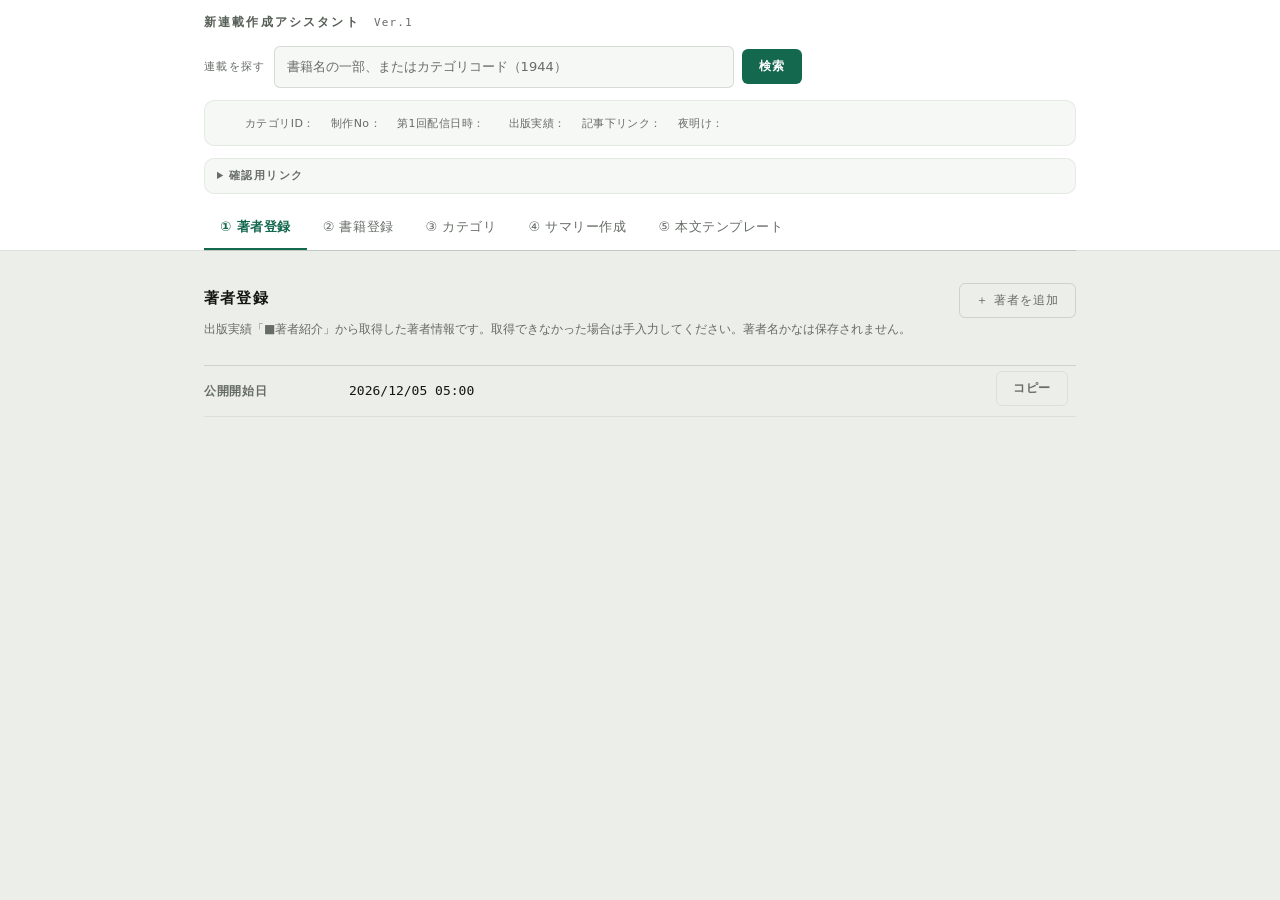
<file: index.html>
<!DOCTYPE html>
<html lang="ja">
<head>
<meta charset="UTF-8">
<meta name="viewport" content="width=device-width, initial-scale=1.0">
<title>新連載作成アシスタント</title>
<link rel="stylesheet" href="style.css">
</head>
<body>

<header class="topbar">
  <div class="topbar-inner">
    <h1>新連載作成アシスタント <span class="ver">Ver.1</span></h1>

    <!-- 数字だけならカテゴリコード、それ以外は書籍名の部分一致で候補を出す -->
    <div class="search-row">
      <label for="search-input">連載を探す</label>
      <input id="search-input" type="text" class="search-input"
             placeholder="書籍名の一部、またはカテゴリコード（1944）"
             autocomplete="off" spellcheck="false"
             aria-label="書籍名の一部、またはカテゴリコード">
      <button id="fetch-btn" class="primary">検索</button>
      <span id="fetch-status" class="fetch-status" role="status"></span>
    </div>

    <!-- 連載候補（書籍名で検索したとき） -->
    <div id="candidates" class="candidates" hidden>
      <p class="candidates-head">連載候補</p>
      <ul id="candidates-list" class="candidates-list"></ul>
    </div>

    <div id="basic-info" class="basic-info" hidden>
      <p class="book-title" id="info-title"></p>
      <p class="meta">
        <span>カテゴリID：<b id="info-category"></b></span>
        <span>制作No：<b id="info-prodno"></b></span>
        <span>第1回配信日時：<b id="info-delivery"></b></span>
      </p>
      <p class="meta">
        <span>出版実績：<b id="info-pub-status"></b></span>
        <span>記事下リンク：<b id="info-sheet-status"></b></span>
        <span>夜明け：<b id="info-yoake-status"></b></span>
      </p>
    </div>

<details class="quick-links">
  <summary>確認用リンク</summary>

  <div class="quick-links-content">

    <div class="quick-links-group">
      <div class="quick-links-label">対象ページ</div>

      <div class="quick-links-buttons">
        <a
          id="link-kintone"
          class="quick-link dynamic-link disabled"
          href="#"
          target="_blank"
          rel="noopener noreferrer"
          aria-disabled="true"
        >kintone</a>

        <a
          id="link-publication"
          class="quick-link dynamic-link disabled"
          href="#"
          target="_blank"
          rel="noopener noreferrer"
          aria-disabled="true"
        >出版実績</a>

        <a
          id="link-article-sheet"
          class="quick-link dynamic-link disabled"
          href="#"
          target="_blank"
          rel="noopener noreferrer"
          aria-disabled="true"
        >記事下リンク</a>

        <a
          id="link-mediaweaver"
          class="quick-link dynamic-link disabled"
          href="#"
          target="_blank"
          rel="noopener noreferrer"
          aria-disabled="true"
        >MediaWeaver</a>
      </div>
    </div>

    <div class="quick-links-group">
      <div class="quick-links-label">共通資料</div>

      <div class="quick-links-buttons">

        <a
          class="quick-link"
          href="https://drive.google.com/drive/folders/0AI7UV_1IxSNHUk9PVA"
          target="_blank"
          rel="noopener noreferrer"
        >書誌情報ドライブ</a>

        <a
          class="quick-link"
          href="https://drive.google.com/drive/folders/1vtRpw-LJFjtc8QrRMEbffKKP4_IUmnFX"
          target="_blank"
          rel="noopener noreferrer"
        >新規連載用書影＆カテゴリ看板ドライブ</a>

        <a
          class="quick-link"
          href="https://drive.google.com/drive/folders/1mrFSwQTTPHQcfWjCRe9zfzGcXl3qUpk2"
          target="_blank"
          rel="noopener noreferrer"
        >記事関連 共有ドライブ</a>

        <a
          class="quick-link"
          href="https://docs.google.com/spreadsheets/d/1iQHGA3fzvHNzF3ZulemF7MLwqkwglgZOl_GZxQ80LQo/edit"
          target="_blank"
          rel="noopener noreferrer"
        >新GLO進行管理表</a>

      </div>
    </div>

  </div>
</details>
    <nav class="tabs" id="tabs">
      <button data-tab="tab1" class="active">① 著者登録</button>
      <button data-tab="tab2">② 書籍登録</button>
      <button data-tab="tab3">③ カテゴリ</button>
      <button data-tab="tab4">④ サマリー作成</button>
      <button data-tab="tab5">⑤ 本文テンプレート</button>
    </nav>
  </div>
</header>

<main class="content">

  <!-- ① 著者登録 -->
  <section id="tab1" class="tab-panel active">
    <div class="panel-head">
      <h2>著者登録</h2>
      <button id="add-author" class="ghost">＋ 著者を追加</button>
    </div>
    <p class="hint">出版実績「■著者紹介」から取得した著者情報です。取得できなかった場合は手入力してください。著者名かなは保存されません。</p>

    <div class="field-list">
      <div class="field">
        <div class="fname">公開開始日</div>
        <div><input type="text" id="publish-start"></div>
        <div><button class="copy" data-copy-target="publish-start">コピー</button></div>
      </div>
    </div>

    <div id="author-cards"></div>
  </section>

  <!-- ② 書籍登録 -->
  <section id="tab2" class="tab-panel">
    <h2>書籍登録</h2>
    <p class="hint">MediaWeaverの書籍登録画面へ、上から順にコピーして貼り付けてください。</p>
    <div class="field-list" id="book-fields"></div>
  </section>

  <!-- ③ カテゴリ -->
  <section id="tab3" class="tab-panel">
    <h2>カテゴリ説明本文</h2>
    <p class="hint">出版実績ページのタイトル直下キャッチを取得しています。必要に応じて編集してください。</p>
    <textarea id="catch-copy" rows="5" placeholder="取得できませんでした。手入力してください。"></textarea>
    <div class="btn-row">
      <button class="copy" data-copy-target="catch-copy">カテゴリ説明をコピー</button>
    </div>

    <div id="debug-wrap" hidden>
      <label class="block-label" for="debug-text">解析デバッグ（出版実績ページから抽出したテキスト）</label>
      <p class="hint">解析ロジック調整用の表示です。取得内容がずれている場合、この内容を開発担当へ共有してください。</p>
      <textarea id="debug-text" rows="10" readonly></textarea>
      <div class="btn-row">
        <button class="copy" data-copy-target="debug-text">デバッグテキストをコピー</button>
      </div>
    </div>
  </section>

  <!-- 解析デバッグ（カテゴリタブ内に表示） -->
  <!-- ④ サマリー作成 -->
  <section id="tab4" class="tab-panel">
    <h2>サマリー作成</h2>
    <p class="hint">「内容紹介」全文をそのまま表示しています。不要部分を削除・修正してサマリーを作成してください（目安200字・改行なし）。</p>

    <label class="block-label" for="summary-body">本文（編集用）</label>
    <textarea id="summary-body" rows="8"></textarea>
    <p class="char-count">本文：<b id="count-body">0</b>文字</p>

    <fieldset class="source-type">
      <legend>出典タイプ</legend>
      <label><input type="radio" name="source-type" value="book" checked> 書籍</label>
      <label><input type="radio" name="source-type" value="novel"> 小説</label>
      <label><input type="radio" name="source-type" value="gr-contest"> 幻冬舎ルネッサンス主催コンテスト</label>
      <label><input type="radio" name="source-type" value="glo-contest"> GLO主催コンテスト</label>
      <label><input type="radio" name="source-type" value="original"> 書き下ろし小説</label>
    </fieldset>

    <div id="contest-fields" class="contest-fields" hidden>
      <label>コンテスト名<input type="text" id="contest-name" placeholder="例：第◯回◯◯コンテスト"></label>
      <label>賞<input type="text" id="contest-prize" placeholder="例：優秀"></label>
    </div>

    <label class="block-label">完成サマリー（本文＋出典表記）</label>
    <textarea id="summary-final" rows="6" readonly></textarea>
    <p class="char-count">完成サマリー：<b id="count-final">0</b>文字 <span class="note">（200字は目安です）</span></p>
    <div class="btn-row">
      <button class="copy" data-copy-target="summary-final">完成サマリーをコピー</button>
    </div>
  </section>

  <!-- ⑤ 本文テンプレート -->
  <section id="tab5" class="tab-panel">
    <h2>本文テンプレート</h2>
    <div class="template-status">
      <p>第1回配信日時：<b id="tpl-delivery">—</b></p>
      <p>記事下リンク対象：<b id="tpl-period">—</b></p>
      <p>C列取得：<b id="tpl-c-status">—</b></p>
    </div>

    <div id="tpl-manual-wrap" hidden>
      <label class="block-label" for="tpl-manual">記事下HTML（手動貼り付け）</label>
      <textarea id="tpl-manual" rows="6" placeholder="該当期間が見つからなかった場合は、記事下HTMLをここへ貼り付けてください。"></textarea>
    </div>

    <label class="block-label" for="tpl-output">完成HTML</label>
    <textarea id="tpl-output" rows="12" readonly></textarea>
    <div class="btn-row">
      <button class="copy" data-copy-target="tpl-output">完成HTMLをコピー</button>
    </div>
  </section>

</main>

<div id="toast" class="toast" role="status"></div>

<script src="app.js"></script>
</body>
</html>
</file>
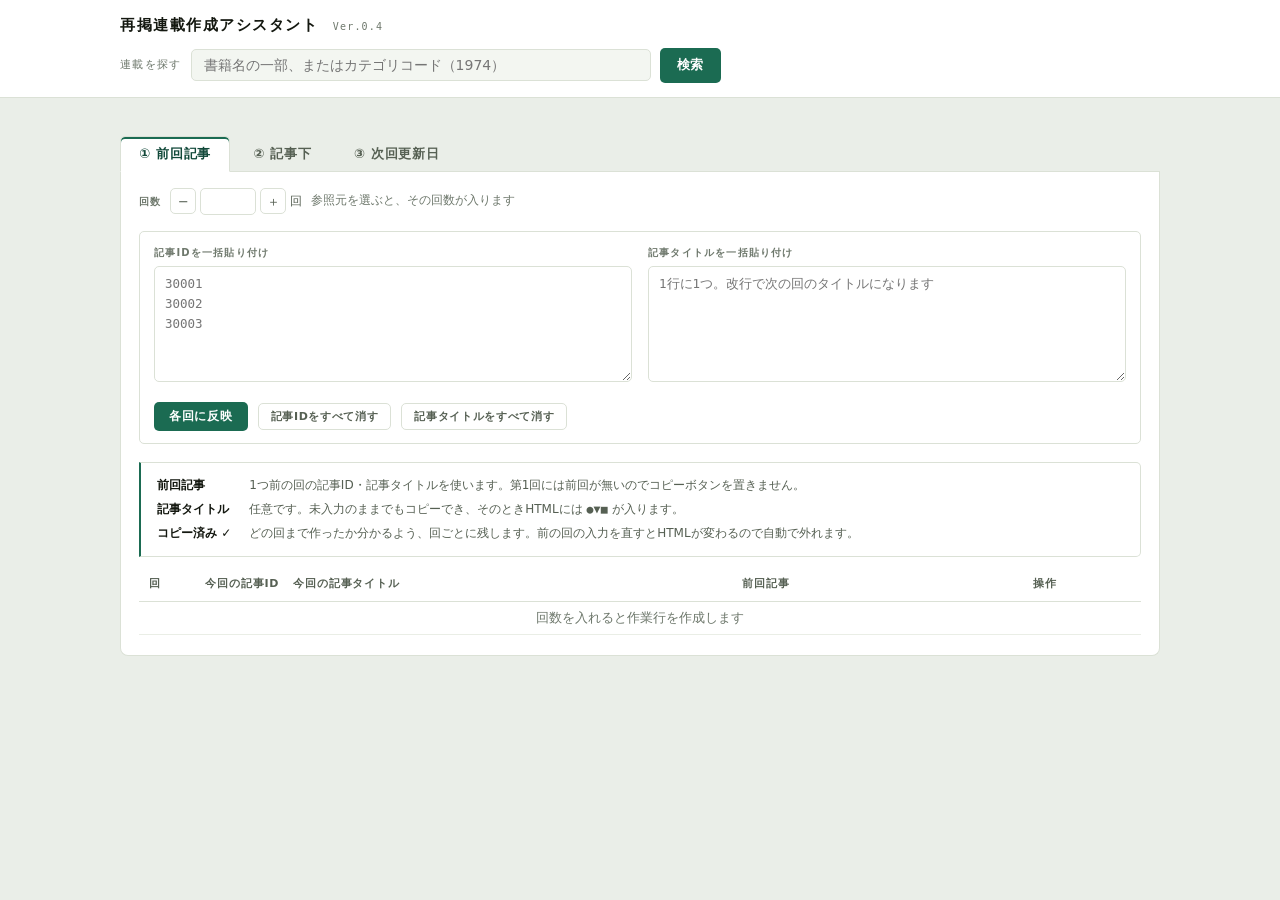
<file: apps/reprint-assistant/index.html>
<!DOCTYPE html>
<html lang="ja">
<head>
<meta charset="UTF-8">
<meta name="viewport" content="width=device-width, initial-scale=1.0">
<title>再掲連載作成アシスタント</title>
<link rel="stylesheet" href="style.css">
</head>
<body>

<header class="topbar">
  <div class="topbar-inner">
    <h1>再掲連載作成アシスタント <span class="ver">Ver.0.4</span></h1>

    <!-- 数字だけならカテゴリコード、それ以外は書籍名の部分一致で候補を出す -->
    <div class="search-row">
      <label for="search-input">連載を探す</label>

      <input id="search-input" type="text" class="search-input"
             placeholder="書籍名の一部、またはカテゴリコード（1974）"
             autocomplete="off" spellcheck="false"
             aria-label="書籍名の一部、またはカテゴリコード">

      <button id="fetch-btn" class="primary">検索</button>
      <span id="fetch-status" class="fetch-status" role="status"></span>
    </div>
  </div>
</header>

<main class="content">

  <!-- 連載候補（書籍名で検索したとき） -->
  <section id="candidates" class="block candidates" hidden>
    <p class="candidates-head">連載候補</p>
    <ul id="candidates-list" class="candidates-list"></ul>
  </section>

  <!-- 警告 -->
  <div id="warnings" class="warnings" hidden>
    <p class="warnings-head">確認が必要な項目があります</p>
    <ul id="warnings-list"></ul>
  </div>

  <!-- ============================================================
       共通エリア（タブの上）
       これから作る再掲連載の基本情報と、参照元にする過去連載
       ============================================================ -->
  <section id="section-common" class="block" hidden>
    <!-- 3つの帯に分ける。
         いま何を作っているか（基本情報）／ここで操作する（参照元・回数）／
         データは揃っているか（取得状況） -->
    <div class="common-card">

      <div class="common-zone">
        <h2 id="series-title" class="series-title ellip"></h2>

        <dl class="common-grid">
          <div class="common-item">
            <dt>カテゴリコード</dt>
            <dd id="series-code" class="mono"></dd>
          </div>
          <div class="common-item">
            <dt>第1回配信日時</dt>
            <dd id="series-first" class="mono"></dd>
          </div>
          <div class="common-item">
            <dt>制作No</dt>
            <dd id="series-prodno" class="mono"></dd>
          </div>
        </dl>
      </div>

      <div class="common-zone common-zone-work">
        <div class="source-row">
          <label for="source-select">参照元連載</label>
          <select id="source-select"></select>
          <span id="source-status" class="source-status"></span>
        </div>

        <!-- 書名が同じ過去連載しか自動では拾わない。総集編などはここで探して選ぶ -->
        <div class="source-search-row">
          <label for="source-search-input">参照元を探す</label>
          <input id="source-search-input" type="text" autocomplete="off" spellcheck="false"
                 placeholder="過去連載の書名の一部">
          <button type="button" id="source-search-btn" class="copy mini">探す</button>
          <span id="source-search-status" class="source-status"></span>
        </div>

        <!-- 再掲連載回数。参照元の記事数を初期値にするが、ここで自由に変えられる -->
        <div class="count-row">
          <span class="count-label" id="count-label">再掲連載回数</span>

          <div class="count-control" role="group" aria-labelledby="count-label">
            <button type="button" id="count-minus" class="step"
                    aria-label="再掲連載回数を1回減らす">−</button>
            <input id="count-input" class="count-input mono" type="text"
                   inputmode="numeric" autocomplete="off" spellcheck="false"
                   aria-label="再掲連載回数">
            <button type="button" id="count-plus" class="step"
                    aria-label="再掲連載回数を1回増やす">＋</button>
            <span class="count-unit">回</span>
          </div>

          <span id="count-source" class="note"></span>
          <button type="button" id="count-reset" class="copy mini">参照元の回数に戻す</button>
        </div>
      </div>

      <div class="common-zone common-zone-foot">
        <div class="status-row">
          <span id="sheet-status" class="note"></span>
          <a id="kintone-link" class="ext-link" href="#" target="_blank" rel="noopener" hidden>kintoneで開く</a>
        </div>
      </div>

    </div>
  </section>

  <!-- ============================================================
       タブ
       ============================================================ -->
  <!-- ③ 次回更新日は連載を取得していなくても使えるので、タブ自体は最初から出す -->
  <section id="section-tabs" class="block">

    <div class="tabs" role="tablist">
      <button type="button" class="tab is-active" id="tab-prev"
              role="tab" aria-selected="true" aria-controls="panel-prev"
              data-tab="prev">① 前回記事</button>
      <button type="button" class="tab" id="tab-bottom"
              role="tab" aria-selected="false" aria-controls="panel-bottom"
              data-tab="bottom">② 記事下</button>
      <button type="button" class="tab" id="tab-next"
              role="tab" aria-selected="false" aria-controls="panel-next"
              data-tab="next">③ 次回更新日</button>
    </div>

    <!-- ---- ① 前回記事 ---- -->
    <div class="tabpanel" id="panel-prev" role="tabpanel" aria-labelledby="tab-prev">

      <!-- カテゴリコードを取得しなくても使えるよう、ここでも回数を決められるようにする。
           共通エリアの「再掲連載回数」と同じ値を見ている -->
      <div class="next-settings">
        <div class="next-field">
          <label class="count-label" id="prev-count-label">回数</label>

          <div class="count-control" role="group" aria-labelledby="prev-count-label">
            <button type="button" id="prev-count-minus" class="step"
                    aria-label="回数を1回減らす">−</button>
            <input id="prev-count" class="count-input mono" type="text"
                   inputmode="numeric" autocomplete="off" spellcheck="false"
                   aria-label="回数">
            <button type="button" id="prev-count-plus" class="step"
                    aria-label="回数を1回増やす">＋</button>
            <span class="count-unit">回</span>
          </div>

          <span class="note">参照元を選ぶと、その回数が入ります</span>
        </div>
      </div>

      <div class="bulk bulk-split">
        <div class="bulk-col">
          <label for="bulk-input">記事IDを一括貼り付け</label>
          <textarea id="bulk-input" rows="5" spellcheck="false"
                    placeholder="30001&#10;30002&#10;30003"></textarea>
        </div>

        <div class="bulk-col">
          <label for="bulk-title-input">記事タイトルを一括貼り付け</label>
          <textarea id="bulk-title-input" rows="5" spellcheck="false"
                    placeholder="1行に1つ。改行で次の回のタイトルになります"></textarea>
        </div>

        <div class="bulk-actions">
          <button type="button" id="bulk-apply" class="primary small">各回に反映</button>
          <button type="button" id="bulk-clear" class="copy mini">記事IDをすべて消す</button>
          <button type="button" id="bulk-title-clear" class="copy mini">記事タイトルをすべて消す</button>
          <span id="bulk-status" class="note"></span>
        </div>
      </div>

      <dl class="hint hint-defs">
        <dt>前回記事</dt>
        <dd>1つ前の回の記事ID・記事タイトルを使います。第1回には前回が無いのでコピーボタンを置きません。</dd>

        <dt>記事タイトル</dt>
        <dd>任意です。未入力のままでもコピーでき、そのときHTMLには <code>●▼■</code> が入ります。</dd>

        <dt>コピー済み ✓</dt>
        <dd>どの回まで作ったか分かるよう、回ごとに残します。前の回の入力を直すとHTMLが変わるので自動で外れます。</dd>
      </dl>

      <table class="grid grid-prev">
        <thead>
          <tr>
            <th class="col-ep">回</th>
            <th class="col-id">今回の記事ID</th>
            <th class="col-title">今回の記事タイトル</th>
            <th class="col-prev">前回記事</th>
            <th class="col-act">操作</th>
          </tr>
        </thead>
        <tbody id="prev-body"></tbody>
      </table>

    </div>

    <!-- ---- ② 記事下 ---- -->
    <div class="tabpanel" id="panel-bottom" role="tabpanel" aria-labelledby="tab-bottom" hidden>

      <dl class="hint hint-defs">
        <dt>この話の続きを読む</dt>
        <dd>今回の第N回 → 参照元の第N+1回。最後の行は参照元に次の回が残っていても必ず最終回として扱います。</dd>

        <dt>連載記事一覧</dt>
        <dd>通常回は参照元連載へ、最終回は今回の再掲連載へ誘導します。</dd>

        <dt>注目・人気記事</dt>
        <dd>【注目記事】は通常回では落とし、最終回だけ残します。【人気記事】は全回落とします。</dd>

        <dt>記事下まとめてコピー</dt>
        <dd>続きを読む → 連載一覧 → イチオシ の順で1つにまとめます。「コピー済み ✓」は最後にコピーした1件だけに付きます。</dd>

        <dt>記事下テンプレをコピー</dt>
        <dd>参照元より長く再掲する回に出ます。続きを読むのリンク先が <code>●●●●●</code> のままなので、MWで差し替えてください。</dd>
      </dl>

      <table class="grid grid-bottom">
        <thead>
          <tr>
            <th class="col-ep">回</th>
            <th class="col-date">公開予定</th>
            <th class="col-next">この話の続きを読む</th>
            <th class="col-sheet">記事下（連載一覧＋イチオシ）</th>
            <th class="col-act"></th>
          </tr>
        </thead>
        <tbody id="bottom-body"></tbody>
      </table>

    </div>

    <!-- ---- ③ 次回更新日 ---- -->
    <div class="tabpanel" id="panel-next" role="tabpanel" aria-labelledby="tab-next" hidden>

      <!-- このタブだけは連載の情報を使わない。
           開始日・時刻・件数を入れれば、カテゴリコードを取得しなくても作れる -->
      <div class="next-settings">
        <div class="next-field">
          <label for="next-start">開始日</label>
          <input id="next-start" type="date">
        </div>

        <div class="next-field">
          <label for="next-time">更新時刻</label>
          <input id="next-time" type="time" step="60">
        </div>

        <div class="next-field">
          <label class="count-label" id="next-count-label">作る件数</label>

          <div class="count-control" role="group" aria-labelledby="next-count-label">
            <button type="button" id="next-count-minus" class="step"
                    aria-label="作る件数を1件減らす">−</button>
            <input id="next-count" class="count-input mono" type="text"
                   inputmode="numeric" autocomplete="off" spellcheck="false"
                   aria-label="作る件数">
            <button type="button" id="next-count-plus" class="step"
                    aria-label="作る件数を1件増やす">＋</button>
            <span class="count-unit">件</span>
          </div>
        </div>

        <div class="next-field">
          <label for="final-message">最終回の文言</label>
          <select id="final-message">
            <option value="trial">試し読み連載は今回で最終回です。ご愛読ありがとうございました。</option>
            <option value="series">本連載は今回で最終回です。ご愛読ありがとうございました。</option>
          </select>
        </div>

        <button type="button" id="next-copy-all" class="copy mini">全件まとめてコピー</button>
      </div>

      <dl class="hint hint-defs">
        <dt>作り方</dt>
        <dd>開始日から1日ずつ進めて、指定した件数ぶん作ります。次回更新日は配信日の翌日です。曜日は日付から自動で計算します。</dd>

        <dt>月・年またぎ</dt>
        <dd>7月31日の次は8月1日、12月31日の次は1月1日と自動で切り替わります。</dd>

        <dt>更新時刻</dt>
        <dd>全件に同じ時刻を使います。分が0のときは「21時」、それ以外は「21時30分」と出します。</dd>

        <dt>最終回</dt>
        <dd>指定した件数の最後の1件が「最終回」になります。文言は上の選択で切り替えます。</dd>

        <dt>連載との関係</dt>
        <dd>このタブは連載の情報を使いません。カテゴリコードを取得していなくても作れます。</dd>
      </dl>

      <table class="grid grid-next">
        <thead>
          <tr>
            <th class="col-ep">件</th>
            <th class="col-date">配信日</th>
            <th>次回更新日</th>
            <th class="col-act">操作</th>
          </tr>
        </thead>
        <tbody id="next-body"></tbody>
      </table>

    </div>

  </section>

</main>

<div id="toast" class="toast" role="status"></div>

<script src="app.js"></script>
</body>
</html>
</file>
<file: style.css>
/* ============================================================
   新連載作成アシスタント ── style.css（改訂）

   index.html / app.js は変更なし。このファイルの差し替えのみ。
   画面に文言・記号・状態表示を足さない（配色・余白・字組み・罫線のみ）。

   方針
   1. 字の大きさを5段、余白を4pxの倍数に統一する
      （改訂前は文字12種・余白19種が混在していた）
   2. 書籍登録の一覧を「入力欄の列」ではなく「表」として読ませる
   3. 地・紙・罫の3層をはっきり分け、影は1つだけにする
   ============================================================ */

:root {
  /* 字の大きさ ── この5段以外は使わない */
  --t-xs: 11px;    /* 補助ラベル */
  --t-s:  12px;    /* 説明・付随情報 */
  --t-m:  13px;    /* 標準の本文・入力値 */
  --t-l:  15px;    /* 見出し・書名 */
  --t-xl: 18px;    /* 取得した書名 */

  /* 余白 ── 4pxの倍数のみ */
  --s1: 4px;
  --s2: 8px;
  --s3: 12px;
  --s4: 16px;
  --s5: 24px;
  --s6: 32px;

  /* 色 ── 地・紙・罫の3層 */
  --bg: #EBEEE9;                      /* 机 */
  --panel: #FFFFFF;                   /* 紙 */
  --panel-2: #F5F8F4;                 /* 紙の凹み */
  --ink: #141712;
  --sub: #565E56;
  --faint: #666C66;                  /* 白・紙の凹み・机のいずれでも4.5以上 */
  --line: rgba(22, 42, 28, .14);
  --line-soft: rgba(22, 42, 28, .07);
  --accent: #14684E;                  /* GLOツールの基調色：深緑 */
  --accent-ink: #0E4E3A;
  --accent-soft: #E3EFE9;
  --warn: #A24418;
  --warn-soft: #FBEDE5;
  --code-bg: #F3F6F1;

  --radius: 10px;
  --radius-sm: 6px;
  --mono: ui-monospace, SFMono-Regular, "SF Mono", Menlo, Consolas, monospace;

  /* 影は1種類だけ。浮かせるのは著者カードのみ */
  --shadow: 0 1px 1px rgba(22, 42, 28, .04), 0 8px 20px -12px rgba(22, 42, 28, .28);
}

* { margin: 0; padding: 0; box-sizing: border-box; }

body {
  background: var(--bg);
  color: var(--ink);
  font-family: "Hiragino Kaku Gothic ProN", "Yu Gothic Medium", "Yu Gothic", Meiryo, system-ui, sans-serif;
  font-size: var(--t-m);
  line-height: 1.8;
  -webkit-font-smoothing: antialiased;
}

/* ============================================================
   上部
   ============================================================ */

.topbar {
  background: var(--panel);
  border-bottom: 1px solid var(--line);
}

.topbar-inner {
  max-width: 920px;
  margin: 0 auto;
  padding: var(--s3) var(--s5) 0;
}

h1 {
  font-size: var(--t-s);
  font-weight: 700;
  letter-spacing: .18em;
  color: var(--sub);
}

h1 .ver {
  font-family: var(--mono);
  font-size: var(--t-xs);
  font-weight: 400;
  letter-spacing: .1em;
  color: var(--faint);
  margin-left: var(--s2);
}

.search-row {
  display: flex;
  align-items: center;
  gap: var(--s2);
  margin-top: var(--s3);
  flex-wrap: wrap;
}

.search-row label {
  color: var(--faint);
  font-size: var(--t-xs);
  letter-spacing: .12em;
}

/* 書籍名でもカテゴリコードでも打てる1つの検索欄。
   書籍名が入るので等幅は当てない（--mono に日本語グリフが無い）。
   後ろの input[type="text"] より強くするため .search-row から指定する */
.search-row .search-input {
  flex: 1 1 340px;
  min-width: 0;
  max-width: 460px;
  padding: var(--s2) var(--s3);
  border: 1px solid var(--line);
  border-radius: var(--radius-sm);
  background: var(--panel-2);
  color: var(--ink);
  font-size: var(--t-m);
  font-family: inherit;
}

.search-row .search-input:focus {
  border-color: var(--accent);
  background: var(--panel);
  outline: 2px solid var(--accent);
  outline-offset: 2px;
}

/* ---- 連載候補（書籍名で検索したとき） ---- */
.candidates {
  margin-top: var(--s3);
  padding: var(--s3) var(--s4);
  background: var(--panel-2);
  border: 1px solid var(--line-soft);
  border-radius: var(--radius);
}

.candidates-head {
  font-size: var(--t-xs);
  font-weight: 700;
  letter-spacing: .12em;
  color: var(--faint);
  margin-bottom: var(--s1);
}

.candidates-list { list-style: none; }

.candidates-list li + li { margin-top: var(--s1); }

.candidate {
  display: flex;
  align-items: baseline;
  gap: var(--s3);
  width: 100%;
  padding: var(--s2) var(--s3);
  border: 1px solid transparent;
  border-radius: var(--radius-sm);
  background: transparent;
  color: var(--ink);
  font: inherit;
  text-align: left;
  cursor: pointer;
}

.candidate:hover:not(:disabled) {
  background: var(--accent-soft);
  border-color: var(--accent);
}

.candidate:disabled { color: var(--faint); cursor: default; }

.candidate-title {
  flex: 1 1 auto;
  min-width: 0;
  font-size: var(--t-m);
  font-weight: 600;
  overflow: hidden;
  text-overflow: ellipsis;
  white-space: nowrap;
}

/* 「制作No」と日本語が混じるので等幅にはせず、数字の幅だけ揃える */
.candidate-meta {
  flex: 0 0 auto;
  font-size: var(--t-s);
  font-variant-numeric: tabular-nums;
  color: var(--faint);
  white-space: nowrap;
}

.fetch-status { font-size: var(--t-s); color: var(--sub); }
.fetch-status.error { color: var(--warn); }

/* ---- 基本情報 ---- */
/* 取得後にいちばん見たいのは書名。書名を大きく、付随情報は右へ流す */
.basic-info {
  margin-top: var(--s3);
  padding: var(--s3) var(--s4);
  background: var(--panel-2);
  border: 1px solid var(--line-soft);
  border-radius: var(--radius);
  display: flex;
  flex-wrap: wrap;
  align-items: baseline;
  column-gap: var(--s5);
  row-gap: var(--s1);
}

.book-title {
  font-size: var(--t-xl);
  font-weight: 600;
  line-height: 1.45;
  letter-spacing: .02em;
}

.meta {
  display: flex;
  gap: 0 var(--s4);
  flex-wrap: wrap;
  font-size: var(--t-xs);
  line-height: 1.7;
  color: var(--faint);
  letter-spacing: .04em;
}

.meta b {
  color: var(--sub);
  font-weight: 600;
  font-size: var(--t-s);
}

/* 等幅は数字・IDだけ。取得状況は日本語が入るので当てない */
#info-category,
#info-prodno,
#info-delivery {
  font-family: var(--mono);
  font-size: var(--t-s);
  font-weight: 500;
  font-variant-numeric: tabular-nums;
  letter-spacing: 0;
}

.meta .ok { color: var(--accent); }
.meta .ng { color: var(--warn); }

/* ---- タブ ---- */
/* スクロールしても残すのはここだけ */
.tabs {
  position: sticky;
  top: 0;
  z-index: 10;
  display: flex;
  gap: 0;
  margin-top: var(--s3);
  overflow-x: auto;
  scrollbar-width: none;
  background: var(--panel);
  box-shadow: 0 1px 0 var(--line);
}

.tabs::-webkit-scrollbar { display: none; }

.tabs button {
  appearance: none;
  border: none;
  background: none;
  padding: var(--s3) var(--s4);
  font-size: var(--t-m);
  font-family: inherit;
  color: var(--faint);
  cursor: pointer;
  border-bottom: 2px solid transparent;
  white-space: nowrap;
  letter-spacing: .04em;
  transition: color .15s ease, border-color .15s ease;
}

.tabs button:hover { color: var(--ink); }

.tabs button.active {
  color: var(--accent);
  font-weight: 700;
  border-bottom-color: var(--accent);
}

.tabs button:focus-visible,
button:focus-visible,
input:focus-visible,
textarea:focus-visible,
summary:focus-visible,
a:focus-visible {
  outline: 2px solid var(--accent);
  outline-offset: 2px;
}

/* ============================================================
   本文
   ============================================================ */

.content {
  max-width: 920px;
  margin: 0 auto;
  padding: var(--s6) var(--s5) calc(var(--s6) * 3);
}

.tab-panel { display: none; }
.tab-panel.active { display: block; }

h2 {
  font-size: var(--t-l);
  font-weight: 700;
  letter-spacing: .08em;
  margin-bottom: var(--s1);
}

.panel-head {
  display: flex;
  justify-content: space-between;
  align-items: center;
}

/* 見出しと中身のあいだを空けて、塊として読ませる。
   幅を絞ると途中で折り返してしまうので、絞らずに1行で流す。
   実測でいちばん長い説明が705px、本文の幅が872pxなので、
   ウィンドウ幅753px以上なら4タブとも1行に収まる。 */
.hint {
  font-size: var(--t-s);
  color: var(--faint);
  margin-bottom: var(--s5);
  line-height: 1.9;
}

.note { font-size: var(--t-xs); color: var(--faint); }

/* 狭いウィンドウでやむを得ず折り返すときの位置。
   既定では「編集してくださ／い。」「手入力して／ください」のように
   語の途中で折れる。文節で折り、行頭に小書き仮名や句読点が来ないようにする。
   auto-phrase 未対応のブラウザでは、これまでどおりの折り返しになる。 */
.hint,
.note,
.book-title,
.template-status,
h2 {
  word-break: auto-phrase;
  line-break: strict;
}

/* ---- 入力欄 ---- */
textarea, input[type="text"] {
  width: 100%;
  padding: var(--s2) var(--s3);
  border: 1px solid var(--line);
  border-radius: var(--radius-sm);
  font-size: var(--t-m);
  font-family: inherit;
  background: var(--panel);
  color: var(--ink);
  line-height: 1.85;
  transition: border-color .15s ease, background .15s ease;
}

textarea { resize: vertical; padding: var(--s3); }

textarea:focus, input[type="text"]:focus { border-color: var(--accent); }

/* 生成された結果。囲まず、地を沈めて「読むもの」として見せる */
textarea[readonly] {
  background: var(--code-bg);
  border-color: transparent;
  font-family: var(--mono);
  font-size: var(--t-s);
  line-height: 1.8;
  color: var(--sub);
}

input[type="text"]::placeholder,
textarea::placeholder {
  color: var(--faint);
  opacity: 1;
}

/* 値が取れず手入力が要る欄だけ、空のあいだ橙で立たせる。
   SNSのURL・その他リンク・コンテスト名は空でも異常ではないので対象外。 */
#book-fields input[type="text"]:placeholder-shown,
#book-fields textarea:placeholder-shown,
.author-card .a-name:placeholder-shown,
.author-card .a-kana:placeholder-shown,
#catch-copy:placeholder-shown {
  background: var(--warn-soft);
  border-color: var(--warn);
}

#book-fields input[type="text"]::placeholder,
#book-fields textarea::placeholder,
.author-card .a-name::placeholder,
.author-card .a-kana::placeholder,
#catch-copy::placeholder {
  color: var(--warn);
  font-size: var(--t-s);
}

.block-label {
  display: block;
  font-size: var(--t-xs);
  font-weight: 700;
  letter-spacing: .12em;
  color: var(--faint);
  margin: var(--s5) 0 var(--s2);
}

.btn-row { margin-top: var(--s3); display: flex; gap: var(--s2); flex-wrap: wrap; }

/* ---- ボタン ---- */
button.primary, button.copy, button.ghost {
  appearance: none;
  cursor: pointer;
  border-radius: var(--radius-sm);
  font-size: var(--t-s);
  font-family: inherit;
  padding: var(--s2) var(--s4);
  border: 1px solid transparent;
  letter-spacing: .08em;
  transition: background .15s ease, border-color .15s ease, color .15s ease;
}

button.primary {
  background: var(--accent);
  color: #fff;
  font-weight: 600;
}

button.primary:hover { background: var(--accent-ink); }
button.primary:disabled { opacity: .4; cursor: default; }

button.copy {
  background: transparent;
  border-color: var(--line);
  color: var(--sub);
  font-weight: 600;
}

button.copy:hover {
  border-color: var(--accent);
  color: var(--accent);
  background: var(--accent-soft);
}

button.copy:active { background: var(--accent); color: #fff; border-color: var(--accent); }

/* 一度コピーした項目。MediaWeaverから戻ったとき進み具合が分かる */
button.copy.copied {
  background: var(--accent-soft);
  border-color: var(--accent);
  color: var(--accent);
}

button.copy.mini { padding: var(--s1) var(--s3); font-size: var(--t-xs); }

button.ghost {
  background: none;
  border-color: var(--line);
  color: var(--faint);
}

button.ghost:hover { border-color: var(--sub); color: var(--ink); }

/* ============================================================
   ② 書籍登録 ── 入力欄の列ではなく、表として読ませる
   ============================================================ */

.field-list {
  border-top: 1px solid var(--line);
  margin-top: var(--s2);
}

.field-list .field {
  display: grid;
  grid-template-columns: 116px 1fr 72px;
  gap: var(--s4);
  align-items: start;
  padding: var(--s1) var(--s2) var(--s1) 0;
  border-bottom: 1px solid var(--line-soft);
}

.field-list .field:hover { background: var(--panel-2); }

.field-list .field .fname {
  font-size: var(--t-s);
  font-weight: 600;
  color: var(--faint);
  padding-top: 11px;   /* 入力欄の文字と行を揃えるための微調整 */
  letter-spacing: .06em;
}

/* 値は既定で枠を出さない。8つの枠が並ぶと帳票ではなく入力画面に見える。
   触れたとき・書くときだけ枠が出る */
.field-list .field input[type="text"] {
  border-color: transparent;
  background: transparent;
  padding: var(--s2) var(--s3);
}

.field-list .field:hover input[type="text"] {
  border-color: var(--line-soft);
  background: var(--panel);
}

.field-list .field input[type="text"]:focus {
  border-color: var(--accent);
  background: var(--panel);
}

/* 空欄の警告は、触れていなくても出したままにする */
.field-list .field input[type="text"]:placeholder-shown,
.field-list .field:hover input[type="text"]:placeholder-shown {
  background: var(--warn-soft);
  border-color: var(--warn);
}

/* 等幅は数字の欄だけ。判型は「4-6」のことも「文庫」のこともある */
#bf-isbn,
#bf-pages,
#bf-release,
#bf-publish,
#publish-start {
  font-family: var(--mono);
  font-variant-numeric: tabular-nums;
}

/* コピーは8つ並ぶので、既定は静かに。行に触れると立ち上がる */
.field-list .field button.copy {
  width: 100%;
  padding: var(--s2) 0;
  border-color: var(--line-soft);
  color: var(--faint);
  margin-top: 1px;   /* 入力欄の枠線1px分を吸収する微調整 */
}

.field-list .field:hover button.copy { border-color: var(--line); color: var(--sub); }

/* Amazon・楽天の照合結果。空欄の警告と同じく、触れていなくても出したままにする */
.field-list .field .store-note {
  font-size: var(--t-xs);
  color: var(--warn);
  padding: var(--s1) var(--s3) 0;
  word-break: break-all;
}

.field-list .field .store-note a { color: inherit; }

/* リンク先の小窓。ページはPC幅（960×720）で読み込み、半分に縮めて見せる */
.link-preview {
  position: fixed;
  z-index: 40;
  width: 480px;
  max-width: calc(100vw - var(--s4));
  background: var(--panel);
  border: 1px solid var(--line);
  border-radius: var(--radius);
  box-shadow: var(--shadow);
  overflow: hidden;
}

.link-preview[hidden],
.link-preview [hidden] { display: none; }

.link-preview-head {
  padding: var(--s2) var(--s3);
  font-size: var(--t-xs);
  border-bottom: 1px solid var(--line);
  white-space: nowrap;
  overflow: hidden;
  text-overflow: ellipsis;
}

.link-preview-note {
  padding: var(--s3);
  font-size: var(--t-s);
  color: var(--sub);
}

.link-preview-frame {
  position: relative;
  width: 480px;
  height: 360px;
  overflow: hidden;
}

/* ページが描かれるまでは iframe が透明なので、この文が見える */
.link-preview-loading {
  padding: var(--s3);
  font-size: var(--t-s);
  color: var(--faint);
}

.link-preview-frame iframe {
  position: absolute;
  top: 0;
  left: 0;
  width: 960px;
  height: 720px;
  border: 0;
  transform: scale(.5);
  transform-origin: 0 0;
}

/* 背景が透明なページでも、読み込み後に下の文が透けないようにする */
.link-preview-frame iframe.loaded { background: var(--panel); }

/* ============================================================
   ① 著者カード
   ============================================================ */

.author-card {
  background: var(--panel);
  border: 1px solid var(--line-soft);
  border-radius: var(--radius);
  padding: var(--s5);
  margin-bottom: var(--s4);
  box-shadow: var(--shadow);
}

.author-card .card-head {
  display: flex;
  justify-content: space-between;
  align-items: center;
  padding-bottom: var(--s3);
  margin-bottom: var(--s4);
  border-bottom: 1px solid var(--line-soft);
}

.author-card .card-head h3 {
  font-size: var(--t-xs);
  font-weight: 700;
  letter-spacing: .18em;
  color: var(--accent);
}

.author-card .remove {
  background: none;
  border: none;
  color: var(--faint);
  font-size: var(--t-xs);
  cursor: pointer;
  text-decoration: underline;
  font-family: inherit;
}

.author-card .remove:hover { color: var(--warn); }

/* カード内の最初のラベルは上の余白を詰める */
.author-card .block-label:first-of-type { margin-top: var(--s5); }

.author-grid {
  display: grid;
  grid-template-columns: 1fr 1fr;
  gap: var(--s4);
}

.author-grid label, .link-row label, .contest-fields label {
  display: block;
  font-size: var(--t-xs);
  font-weight: 700;
  color: var(--faint);
  letter-spacing: .1em;
}

.author-grid input, .link-row input, .contest-fields input { margin-top: var(--s1); }

.sns-block { margin-top: var(--s5); }

.sns-rows { border-top: 1px solid var(--line-soft); }

.sns-row {
  display: flex;
  align-items: center;
  gap: var(--s3);
  padding: var(--s2) 0;
  border-bottom: 1px solid var(--line-soft);
  flex-wrap: wrap;
}

.sns-row .sns-name {
  width: 116px;
  font-size: var(--t-s);
  font-weight: 600;
  color: var(--sub);
  letter-spacing: .04em;
}

.sns-row input[type="text"] { flex: 1; min-width: 220px; }

/* ON/OFF は操作するものなので輪郭を持たせる */
.switch {
  display: inline-flex;
  align-items: center;
  gap: var(--s2);
  font-size: var(--t-xs);
  font-weight: 700;
  letter-spacing: .14em;
  color: var(--faint);
  cursor: pointer;
  user-select: none;
  padding: var(--s1) var(--s3);
  border: 1px solid var(--line);
  border-radius: 999px;
  transition: color .15s ease, border-color .15s ease, background .15s ease;
}

.switch:hover { border-color: var(--sub); color: var(--sub); }

.switch:has(input:checked) {
  color: var(--accent);
  border-color: var(--accent);
  background: var(--accent-soft);
}

.switch input[type="checkbox"] {
  width: 13px;
  height: 13px;
  margin: 0;
  cursor: pointer;
  accent-color: var(--accent);
}

.switch:focus-within { outline: 2px solid var(--accent); outline-offset: 2px; }

.link-row {
  display: grid;
  grid-template-columns: 1fr 2fr auto;
  gap: var(--s3);
  align-items: end;
  margin-top: var(--s3);
}

.link-row .remove-link {
  background: none;
  border: 1px solid var(--line);
  border-radius: var(--radius-sm);
  color: var(--faint);
  padding: var(--s2) var(--s3);
  cursor: pointer;
  font-size: var(--t-xs);
  font-family: inherit;
}

.link-row .remove-link:hover { border-color: var(--warn); color: var(--warn); }

.output-block { margin-top: var(--s5); }

/* ============================================================
   ④ サマリー
   ============================================================ */

.char-count {
  font-size: var(--t-xs);
  color: var(--faint);
  margin-top: var(--s2);
  font-variant-numeric: tabular-nums;
  letter-spacing: .04em;
}

.char-count b {
  color: var(--ink);
  font-family: var(--mono);
  font-size: var(--t-s);
  font-weight: 600;
}

.source-type {
  border: 1px solid var(--line-soft);
  border-radius: var(--radius);
  padding: var(--s4) var(--s4) var(--s3);
  margin-top: var(--s5);
  background: var(--panel);
}

.source-type legend {
  font-size: var(--t-xs);
  font-weight: 700;
  letter-spacing: .14em;
  color: var(--faint);
  padding: 0 var(--s2);
}

.source-type label {
  display: block;
  font-size: var(--t-m);
  padding: var(--s1) 0;
  cursor: pointer;
  color: var(--sub);
}

.contest-fields {
  display: grid;
  grid-template-columns: 2fr 1fr;
  gap: var(--s4);
  margin-top: var(--s4);
}

/* ============================================================
   ⑤ 本文テンプレート
   ============================================================ */

.template-status {
  background: var(--panel-2);
  border: 1px solid var(--line-soft);
  border-radius: var(--radius);
  padding: var(--s3) var(--s4);
  font-size: var(--t-s);
  margin-bottom: var(--s5);
  display: grid;
  gap: var(--s1);
  color: var(--faint);
}

.template-status b {
  color: var(--ink);
  font-size: var(--t-s);
  font-weight: 600;
}

#tpl-delivery {
  font-family: var(--mono);
  font-variant-numeric: tabular-nums;
}

/* ============================================================
   トースト
   ============================================================ */

.toast {
  position: fixed;
  bottom: var(--s5);
  left: 50%;
  transform: translate(-50%, var(--s3));
  background: var(--ink);
  color: var(--bg);
  padding: var(--s2) var(--s5);
  border-radius: var(--radius-sm);
  font-size: var(--t-s);
  letter-spacing: .08em;
  opacity: 0;
  pointer-events: none;
  transition: opacity .18s ease, transform .18s ease;
  z-index: 50;
}

.toast.show { opacity: 1; transform: translate(-50%, 0); }

@media (prefers-reduced-motion: reduce) {
  *, .toast { transition: none !important; }
}

@media (max-width: 660px) {
  .topbar-inner, .content { padding-left: var(--s4); padding-right: var(--s4); }
  .author-grid, .contest-fields { grid-template-columns: 1fr; }
  .field-list .field { grid-template-columns: 1fr; gap: var(--s1); padding: var(--s2) 0; }
  .field-list .field .fname { padding-top: 0; }
  .field-list .field input[type="text"] { border-color: var(--line-soft); background: var(--panel); }
  .field-list .field button.copy { width: auto; padding: var(--s2) var(--s4); }
  .link-row { grid-template-columns: 1fr; }
}

/* ============================================================
   確認用リンク
   ============================================================ */

.quick-links {
  margin-top: var(--s3);
  margin-bottom: 0;
  border: 1px solid var(--line-soft);
  border-radius: var(--radius);
  background: var(--panel-2);
}

.quick-links summary {
  padding: var(--s2) var(--s3);
  font-size: var(--t-xs);
  line-height: 1.6;
  font-weight: 700;
  letter-spacing: .14em;
  color: var(--faint);
  cursor: pointer;
  user-select: none;
}

.quick-links summary:hover { color: var(--ink); }

.quick-links-content {
  padding: var(--s1) var(--s3) var(--s3);
  border-top: 1px solid var(--line-soft);
}

.quick-links-group { padding-top: var(--s3); }

.quick-links-group + .quick-links-group {
  margin-top: var(--s3);
  border-top: 1px solid var(--line-soft);
}

.quick-links-label {
  margin-bottom: var(--s2);
  font-size: var(--t-xs);
  font-weight: 700;
  letter-spacing: .16em;
  color: var(--faint);
}

.quick-links-buttons {
  display: flex;
  flex-wrap: wrap;
  gap: var(--s2);
}

.quick-link {
  display: inline-flex;
  align-items: center;
  padding: var(--s1) var(--s3);
  border: 1px solid var(--line);
  border-radius: var(--radius-sm);
  background: var(--panel);
  color: var(--accent);
  font-size: var(--t-xs);
  font-weight: 600;
  text-decoration: none;
  letter-spacing: .06em;
  transition: background .15s ease, border-color .15s ease;
}

.quick-link:hover {
  background: var(--accent-soft);
  border-color: var(--accent);
}

.quick-link.disabled {
  color: var(--faint);
  background: transparent;
  border-color: var(--line-soft);
  cursor: not-allowed;
  opacity: .5;
}
</file>
<file: apps/reprint-assistant/style.css>
/* ============================================================
   再掲連載作成アシスタント Ver.0.4 ── style.css

   既存「新連載作成アシスタント」と同じ深緑系の業務ツールUI。

   共通情報（カテゴリコード / 書籍タイトル / 参照元連載）
     ↓
   ①前回記事 ／ ②記事下 のタブ
     ↓
   一覧（表）

   20件並んでも縦に伸びすぎないよう、1回＝表の1行にする。
   横スクロールを出さないため、表は table-layout: fixed で列幅を固定し、
   長い文字列は省略記号で丸める。
   ============================================================ */

:root {
  /* 地色は白いカードとの境目が影に頼らず立つよう、わずかに緑寄りにする */
  --bg: #EAEEE8;
  --panel: #FFFFFF;
  --panel-2: #F3F6F1;
  --ink: #141810;
  --sub: #566053;             /* 本文グレー。読めるコントラストを優先する */
  --faint: #6E786C;
  --line: #DBE1D6;
  --line-soft: #EAEEE6;
  --accent: #1B6B52;          /* GLOツールの基調色：深緑。変えない */
  --accent-ink: #12493A;
  --accent-soft: #E1EDE6;
  --warn: #9C4423;
  --warn-soft: #FBEDE6;
  --code-bg: #F4F6F3;
  --radius: 8px;
  --radius-sm: 5px;
  --mono: ui-monospace, SFMono-Regular, "SF Mono", Menlo, Consolas, monospace;

  /* 1pxの硬い影ではなく、広く薄い影。カードが板ではなく紙に見える */
  --shadow: 0 1px 1px rgba(20, 34, 27, .04), 0 6px 16px -10px rgba(20, 34, 27, .18);
}

* { margin: 0; padding: 0; box-sizing: border-box; }

body {
  background: var(--bg);
  color: var(--ink);
  font-family: "Hiragino Kaku Gothic ProN", "Yu Gothic Medium", "Yu Gothic", Meiryo, system-ui, sans-serif;
  font-size: 14px;
  line-height: 1.7;
  -webkit-font-smoothing: antialiased;
}

/* ============================================================
   上部：検索
   ============================================================ */

/* 行が20件並ぶので、検索行だけを固定して常に呼び出せるようにする */
.topbar {
  position: sticky;
  top: 0;
  z-index: 10;
  background: var(--panel);
  border-bottom: 1px solid var(--line);
}

.topbar-inner {
  max-width: 1080px;
  margin: 0 auto;
  padding: 13px 20px 14px;
}

h1 {
  font-size: 15px;
  font-weight: 700;
  letter-spacing: .1em;
}

h1 .ver {
  font-family: var(--mono);
  font-size: 10px;
  font-weight: 400;
  letter-spacing: .12em;
  color: var(--faint);
  margin-left: 8px;
}

.search-row {
  display: flex;
  align-items: center;
  gap: 9px;
  margin-top: 9px;
  flex-wrap: wrap;
}

.search-row label {
  color: var(--faint);
  font-size: 11px;
  letter-spacing: .12em;
}

/* 書籍名でもカテゴリコードでも打てる1つの検索欄 */
.search-input {
  flex: 1 1 340px;
  min-width: 0;
  max-width: 460px;
  padding: 7px 12px;
  border: 1px solid var(--line);
  border-radius: var(--radius-sm);
  background: var(--panel-2);
  color: var(--ink);
  font-size: 14px;
  font-family: inherit;
}

.search-input:focus {
  outline: none;
  border-color: var(--accent);
  background: var(--panel);
  box-shadow: 0 0 0 2px var(--accent-soft);
}

/* ---- 連載候補 ---- */

.candidates {
  background: var(--panel);
  border: 1px solid var(--line);
  border-radius: var(--radius);
  box-shadow: var(--shadow);
  padding: 12px 16px 14px;
  margin-bottom: 16px;
}

.candidates-head {
  font-size: 10px;
  font-weight: 700;
  letter-spacing: .12em;
  color: var(--faint);
  margin-bottom: 6px;
}

.candidates-list { list-style: none; }

.candidates-list li + li { margin-top: 4px; }

.candidate {
  display: flex;
  align-items: baseline;
  gap: 14px;
  width: 100%;
  padding: 7px 10px;
  border: 1px solid transparent;
  border-radius: var(--radius-sm);
  background: transparent;
  color: var(--ink);
  font: inherit;
  text-align: left;
  cursor: pointer;
}

.candidate:hover:not(:disabled) {
  background: var(--accent-soft);
  border-color: var(--accent);
}

.candidate:disabled { color: var(--faint); cursor: default; }

.candidate-title {
  flex: 1 1 auto;
  min-width: 0;
  font-size: 13.5px;
  font-weight: 600;
}

.candidate-meta {
  flex: 0 0 auto;
  font-size: 11.5px;
  color: var(--faint);
  white-space: nowrap;
}

.fetch-status { font-size: 12px; color: var(--sub); }
.fetch-status.error { color: var(--warn); }

button:focus-visible,
input:focus-visible,
select:focus-visible,
textarea:focus-visible,
a:focus-visible {
  outline: 2px solid var(--accent);
  outline-offset: 1px;
}

/* ============================================================
   本文
   ============================================================ */

.content {
  max-width: 1080px;
  margin: 0 auto;
  padding: 18px 20px 80px;
}

.block + .block { margin-top: 20px; }

.hint {
  font-size: 12px;
  color: var(--sub);
  line-height: 1.75;
  margin: 10px 0 4px;
  max-width: 76ch;
}

/* 長い説明を1段落に詰めると読みにくいので、
   「何の話か」と「その内容」を左右に分けて並べる。
   下の表と同じ幅まで使って、1項目が折り返さずに収まるようにする */
.hint-defs {
  display: grid;
  grid-template-columns: max-content 1fr;
  gap: 3px 18px;
  max-width: none;
  margin: 0 0 18px;
  padding: 12px 16px;
  border: 1px solid var(--line);
  border-left: 2px solid var(--accent);
  border-radius: 0 var(--radius-sm) var(--radius-sm) 0;
  background: transparent;
}

.hint-defs dt {
  font-weight: 700;
  color: var(--ink);
  white-space: nowrap;
}

.hint-defs dd {
  margin: 0;
  min-width: 0;
}

.hint-defs code {
  font-family: var(--mono);
  font-size: 11.5px;
  letter-spacing: .02em;
}

/* 幅が足りないときは見出しと内容を縦に積む */
@media (max-width: 640px) {
  .hint-defs {
    grid-template-columns: 1fr;
    gap: 0;
  }

  .hint-defs dt { margin-top: 8px; }
  .hint-defs dt:first-child { margin-top: 0; }
}

/* ---- 次回更新日タブの設定行 ---- */

.next-settings {
  display: flex;
  flex-wrap: wrap;
  gap: 10px 28px;
  margin-bottom: 16px;
}

.next-field {
  display: flex;
  align-items: center;
  gap: 9px;
  flex-wrap: wrap;
}

.next-field label {
  font-size: 10px;
  font-weight: 700;
  letter-spacing: .12em;
  color: var(--faint);
  white-space: nowrap;
}

#next-time {
  padding: 6px 10px;
  border: 1px solid var(--line);
  border-radius: var(--radius-sm);
  background: var(--panel);
  color: var(--ink);
  font-family: var(--mono);
  font-variant-numeric: tabular-nums;
  font-size: 13px;
}

#next-time:focus { border-color: var(--accent); }

#final-message {
  min-width: 380px;
  max-width: 100%;
  padding: 6px 10px;
  border: 1px solid var(--line);
  border-radius: var(--radius-sm);
  background: var(--panel);
  color: var(--ink);
  font-size: 13px;
  font-family: inherit;
}

#final-message:focus { border-color: var(--accent); }

.note { font-size: 11.5px; color: var(--faint); }
.note.warn { color: var(--warn); font-weight: 600; }

/* ---- 警告 ---- */

.warnings {
  background: var(--warn-soft);
  border: 1px solid var(--warn);
  border-radius: var(--radius);
  padding: 9px 15px 10px;
  margin-bottom: 16px;
  color: var(--warn);
}

.warnings-head {
  font-size: 12px;
  font-weight: 700;
  letter-spacing: .1em;
}

.warnings ul { margin: 3px 0 0; padding-left: 1.2em; }

.warnings li { font-size: 12.5px; line-height: 1.7; }

/* ============================================================
   共通エリア
   ============================================================ */

.common-card {
  background: var(--panel);
  border: 1px solid var(--line);
  border-radius: var(--radius);
  box-shadow: var(--shadow);
  overflow: hidden;
}

/* 帯ごとに役割を分ける。操作する帯だけ地色を変えて、触る場所を分かるようにする */
.common-zone { padding: 16px 20px; }
.common-zone + .common-zone { border-top: 1px solid var(--line-soft); }
.common-zone-work { background: var(--panel-2); }
.common-zone-foot { padding: 10px 20px 11px; }

/* いま何の連載を作っているのかを最初に目に入れる */
.series-title {
  font-size: 17px;
  font-weight: 700;
  line-height: 1.45;
  letter-spacing: .02em;
  margin-bottom: 7px;
}

/* 書籍タイトル以外は従属情報。1行にまとめて主役を邪魔しない */
.common-grid {
  display: flex;
  flex-wrap: wrap;
  align-items: baseline;
  gap: 4px 20px;
}

.common-item {
  min-width: 0;
  display: flex;
  align-items: baseline;
  gap: 7px;
}

.common-item dt {
  font-size: 10.5px;
  font-weight: 700;
  letter-spacing: .1em;
  color: var(--faint);
  white-space: nowrap;
}

.common-item dd {
  font-size: 12.5px;
  font-weight: 600;
  line-height: 1.5;
  letter-spacing: .02em;
  color: var(--sub);
  min-width: 0;
}

.common-item dd.warn { color: var(--warn); }

.mono {
  font-family: var(--mono);
  font-variant-numeric: tabular-nums;
  letter-spacing: .02em;
}

/* 長い書籍タイトルで横に広がらないようにする */
.ellip {
  overflow: hidden;
  text-overflow: ellipsis;
  white-space: nowrap;
}

/* ---- 参照元選択 ---- */

.source-row {
  display: flex;
  align-items: center;
  gap: 10px;
  flex-wrap: wrap;
}

.source-row label {
  font-size: 10px;
  font-weight: 700;
  letter-spacing: .12em;
  color: var(--faint);
}

#source-select {
  min-width: 340px;
  max-width: 100%;
  padding: 6px 10px;
  border: 1px solid var(--line);
  border-radius: var(--radius-sm);
  background: var(--panel);
  color: var(--ink);
  font-size: 13px;
  font-family: inherit;
}

#source-select:focus { border-color: var(--accent); }

#source-select:disabled {
  background: var(--code-bg);
  color: var(--faint);
  cursor: not-allowed;
}

.source-status {
  font-size: 11.5px;
  color: var(--faint);
  letter-spacing: .04em;
}

.source-status.warn { color: var(--warn); font-weight: 600; }

/* ---- 参照元を探す ---- */

.source-search-row {
  display: flex;
  align-items: center;
  gap: 10px;
  flex-wrap: wrap;
  margin-top: 8px;
}

.source-search-row label {
  font-size: 10px;
  font-weight: 700;
  letter-spacing: .12em;
  color: var(--faint);
}

#source-search-input {
  width: 260px;
  max-width: 100%;
  padding: 6px 10px;
  border: 1px solid var(--line);
  border-radius: var(--radius-sm);
  background: var(--panel);
  color: var(--ink);
  font-size: 13px;
  font-family: inherit;
}

#source-search-input:focus { border-color: var(--accent); }

/* ---- 再掲連載回数 ---- */

.count-row {
  display: flex;
  align-items: center;
  gap: 10px;
  flex-wrap: wrap;
  margin-top: 9px;
}

.count-label {
  font-size: 10px;
  font-weight: 700;
  letter-spacing: .12em;
  color: var(--faint);
}

.count-control {
  display: flex;
  align-items: center;
  gap: 4px;
}

.count-control .step {
  appearance: none;
  cursor: pointer;
  width: 26px;
  height: 26px;
  padding: 0;
  border: 1px solid var(--line);
  border-radius: var(--radius-sm);
  background: var(--panel);
  color: var(--sub);
  font-size: 13px;
  font-family: inherit;
  line-height: 1;
  transition: background .15s ease, border-color .15s ease, color .15s ease;
}

.count-control .step:hover:not(:disabled) {
  border-color: var(--accent);
  color: var(--accent);
  background: var(--accent-soft);
}

.count-control .step:disabled {
  color: var(--faint);
  cursor: default;
}

.count-input {
  width: 56px;
  padding: 5px 6px;
  border: 1px solid var(--line);
  border-radius: var(--radius-sm);
  background: var(--panel);
  color: var(--ink);
  font-size: 13px;
  text-align: center;
}

.count-input:focus { border-color: var(--accent); }

.count-input:disabled {
  background: var(--code-bg);
  color: var(--faint);
  cursor: not-allowed;
}

.count-unit {
  font-size: 12px;
  color: var(--sub);
}

/* ---- 取得状況 ---- */

.status-row {
  display: flex;
  align-items: center;
  gap: 14px;
  flex-wrap: wrap;
}

.ext-link {
  font-size: 11.5px;
  color: var(--accent);
  text-decoration: none;
  border-bottom: 1px solid var(--accent-soft);
}

.ext-link:hover { border-bottom-color: var(--accent); }

/* ============================================================
   タブ
   ============================================================ */

.tabs {
  display: flex;
  gap: 4px;
  border-bottom: 1px solid var(--line);
}

.tab {
  appearance: none;
  cursor: pointer;
  background: transparent;
  border: 1px solid transparent;
  border-bottom: none;
  border-radius: var(--radius-sm) var(--radius-sm) 0 0;
  padding: 8px 18px;
  font-family: inherit;
  font-size: 13px;
  font-weight: 600;
  letter-spacing: .06em;
  color: var(--sub);
  margin-bottom: -1px;
}

.tab:hover { color: var(--accent); }

.tab.is-active {
  background: var(--panel);
  border-color: var(--line);
  border-bottom: 1px solid var(--panel);
  color: var(--accent-ink);
  box-shadow: inset 0 2px 0 var(--accent);
}

.tabpanel {
  background: var(--panel);
  border: 1px solid var(--line);
  border-top: none;
  border-radius: 0 0 var(--radius) var(--radius);
  padding: 16px 18px 20px;
}

/* ============================================================
   一括貼り付け
   ============================================================ */

.bulk {
  background: transparent;
  border: 1px solid var(--line);
  border-radius: var(--radius-sm);
  padding: 12px 14px;
  margin-bottom: 18px;
}

/* 記事IDと記事タイトルを左右に並べる。
   1行＝1回で対応するので、横に並べたほうが行数を見比べられる */
.bulk-split {
  display: grid;
  grid-template-columns: minmax(0, 1fr) minmax(0, 1fr);
  gap: 6px 16px;
}

.bulk-split .bulk-actions { grid-column: 1 / -1; }

/* 幅が足りないときは縦に積む */
@media (max-width: 760px) {
  .bulk-split { grid-template-columns: minmax(0, 1fr); }
}

.bulk label {
  display: block;
  font-size: 10px;
  font-weight: 700;
  letter-spacing: .12em;
  color: var(--faint);
  margin-bottom: 5px;
}

.bulk textarea {
  width: 100%;
  resize: vertical;
  padding: 7px 10px;
  border: 1px solid var(--line);
  border-radius: var(--radius-sm);
  background: var(--panel);
  color: var(--ink);
  font-family: var(--mono);
  font-size: 12.5px;
  line-height: 1.6;
}

.bulk textarea:focus { border-color: var(--accent); }

.bulk-actions {
  display: flex;
  align-items: center;
  gap: 10px;
  flex-wrap: wrap;
  margin-top: 7px;
}

/* ============================================================
   一覧（表）
   ============================================================ */

.grid {
  width: 100%;
  table-layout: fixed;
  border-collapse: collapse;
}

.grid th {
  font-size: 11px;
  font-weight: 700;
  letter-spacing: .08em;
  color: var(--sub);
  text-align: left;
  padding: 0 10px 7px;
  border-bottom: 1px solid var(--line);
  white-space: nowrap;
}

.grid td {
  padding: 9px 10px;
  border-bottom: 1px solid var(--line-soft);
  font-size: 12.5px;
  line-height: 1.6;
  vertical-align: top;
  min-width: 0;
  overflow-wrap: anywhere;
}

.grid tbody tr:hover { background: var(--accent-soft); }

/* 回ラベル列に地色を敷いて「行の始まり」を作る。
   最終回と要確認の回は左のバーで、離れて見ても区別が付くようにする */
.grid tbody .col-ep {
  background: var(--panel-2);
  border-left: 2px solid transparent;
}

.grid tbody tr.is-final .col-ep { border-left-color: var(--accent); }
.grid tbody tr.is-flag .col-ep { border-left-color: var(--warn); }
.grid tbody tr:hover .col-ep { background: var(--accent-soft); }

/* 列幅は固定。長い記事タイトルで横スクロールを出さない */
.grid .col-ep { width: 68px; }
.grid .col-date { width: 84px; }
.grid .col-id { width: 116px; }
.grid .col-act { width: 152px; }

.grid-bottom .col-act { width: 168px; }

/* 次回更新日タブ。列が少ないので日付側に幅を寄せる */
.grid-next .col-ep { width: 74px; }
.grid-next .col-date { width: 100px; }
.grid-next .col-act { width: 132px; }
.grid-bottom .col-next { width: 34%; }

/* 前回記事タブ。20回ぶん並べても横スクロールが出ないよう、
   記事タイトル欄に幅を寄せて他の列は必要最小限にする */
.grid-prev .col-ep { width: 56px; }
.grid-prev .col-id { width: 88px; }
.grid-prev .col-title { width: auto; }
.grid-prev .col-prev { width: 29%; }
.grid-prev .col-act { width: 118px; }

/* 入力欄と文字数で元々背が高いので、記事下タブより少し詰める */
.grid-prev td { padding-top: 6px; padding-bottom: 6px; }

.col-ep {
  font-size: 12px;
  font-weight: 700;
  letter-spacing: .04em;
  color: var(--accent);
  white-space: nowrap;
}

.col-date {
  font-family: var(--mono);
  font-variant-numeric: tabular-nums;
  font-size: 11.5px;
  color: var(--faint);
  white-space: nowrap;
}

.col-date.warn { color: var(--warn); font-weight: 600; }

.col-act { text-align: right; }

.col-prev.muted { color: var(--faint); }
.col-prev.warn { color: var(--warn); font-weight: 600; }

.line { min-width: 0; }

.line.sub {
  font-size: 11px;
  color: var(--sub);
  line-height: 1.5;
}

.line.warn { color: var(--warn); font-weight: 600; }

.line.faint { color: var(--faint); }

.line.final { color: var(--accent); font-weight: 600; }

/* 参照元の回とIDは確認用。記事タイトルより目立たせない */
.line.mono-id {
  font-family: var(--mono);
  font-variant-numeric: tabular-nums;
  font-size: 11px;
  color: var(--faint);
  line-height: 1.5;
}

/* 記事下の対象期間：2026/8/23〜2026/8/29
   B列の原文と誘導先は title 属性（ホバー）で確認する */
.line.range {
  font-family: var(--mono);
  font-variant-numeric: tabular-nums;
  font-size: 12px;
  white-space: nowrap;
  cursor: help;
}

/* 参照元の記事をその場で開いて確認できるようにする */
.line a {
  color: inherit;
  text-decoration: none;
  border-bottom: 1px dotted var(--line);
}

.line a:hover {
  color: var(--accent);
  border-bottom-color: currentColor;
}

/* 記事タイトルに原稿由来の記号が残っているときの目印。
   自動では直さないので、実記事を開いて確認してもらう */
.line.risky {
  color: var(--warn);
  font-weight: 600;
  cursor: help;
}

.line.ellip {
  overflow: hidden;
  text-overflow: ellipsis;
  white-space: nowrap;
}

.empty {
  color: var(--faint);
  font-size: 12px;
  padding: 14px 8px;
  text-align: center;
}

/* 今回の記事ID */
.id-input {
  width: 100%;
  padding: 4px 8px;
  border: 1px solid var(--line);
  border-radius: var(--radius-sm);
  background: var(--panel-2);
  color: var(--ink);
  font-size: 12.5px;
  font-variant-numeric: tabular-nums;
  letter-spacing: .04em;
}

.id-input:focus { border-color: var(--accent); background: var(--panel); }

/* 今回の記事タイトル。次の回の【前回の記事を読む】に使う */
.title-input {
  width: 100%;
  padding: 4px 8px;
  border: 1px solid var(--line);
  border-radius: var(--radius-sm);
  background: var(--panel-2);
  color: var(--ink);
  font-size: 12.5px;
  line-height: 1.4;
}

.title-input:focus { border-color: var(--accent); background: var(--panel); }

/* 入力の目安。上限は無いので控えめに出す */
.title-count {
  margin-top: 1px;
  font-size: 10px;
  line-height: 1.3;
  color: var(--faint);
  font-variant-numeric: tabular-nums;
}

/* ============================================================
   ボタン
   ============================================================ */

button.primary, button.copy {
  appearance: none;
  cursor: pointer;
  white-space: nowrap;
  max-width: 100%;
  border-radius: var(--radius-sm);
  font-size: 12.5px;
  font-family: inherit;
  padding: 8px 16px;
  border: 1px solid transparent;
  letter-spacing: .06em;
  transition: background .15s ease, border-color .15s ease, color .15s ease;
}

button.primary {
  background: var(--accent);
  color: #fff;
  font-weight: 600;
}

button.primary:hover { background: var(--accent-ink); }
button.primary:disabled { opacity: .45; cursor: default; }
button.primary.small { padding: 5px 14px; font-size: 12px; }

button.copy {
  background: transparent;
  border-color: var(--line);
  color: var(--sub);
  font-weight: 600;
}

button.copy:hover {
  border-color: var(--accent);
  color: var(--accent);
  background: var(--accent-soft);
}

button.copy:active { background: var(--accent); color: #fff; border-color: var(--accent); }

/* 一度コピーした行。上から順に処理するので、どこまで進んだかを残す */
button.copy.copied {
  background: var(--accent);
  border-color: var(--accent);
  color: #fff;
}

button.copy.mini { padding: 5px 12px; font-size: 11px; border-radius: var(--radius-sm); }

/* 「HTMLコピー」と「コピー済み ✓」で幅が変わらないようにする */
button.copy.prev-copy {
  min-width: 94px;
  white-space: nowrap;
}

/* 一覧を見ただけでコピー済みの回が分かるようにする */
button.copy.prev-copy.copied { font-weight: 700; }

/* 「HTMLコピー」と「コピー済み ✓」で幅が変わらないようにする */
button.copy.next-copy {
  min-width: 106px;
  white-space: nowrap;
}

/* 「記事下まとめてコピー」と「コピー済み ✓」で幅が変わらないようにする */
button.copy.strong {
  min-width: 152px;
  white-space: nowrap;
}

button.copy:disabled {
  background: transparent;
  border-color: var(--line);
  color: var(--faint);
  cursor: default;
}

button.copy:disabled:hover {
  background: transparent;
  border-color: var(--line);
  color: var(--faint);
}

/* 記事下まとめは各行の主操作。押していないうちは白地にして、
   コピー済みの1件だけが塗りつぶしで際立つようにする */
button.copy.strong {
  background: var(--panel);
  border-color: var(--accent);
  color: var(--accent-ink);
}

button.copy.strong:hover {
  background: var(--accent);
  color: #fff;
}

/* いまクリップボードに入っている1件。塗りつぶして他とはっきり差を付ける。
   .strong より後ろに置かないと背景を上書きされる */
button.copy.strong.copied {
  background: var(--accent);
  border-color: var(--accent);
  color: #fff;
}

/* 参照元に該当回が無い行のテンプレ。
   そのままでは貼れない（リンク先を差し替える）ことを見た目でも示す */
button.copy.strong.template {
  background: transparent;
  border-style: dashed;
  border-color: var(--warn);
  color: var(--warn);
}

button.copy.strong.template:hover {
  background: var(--panel-2);
  border-color: var(--warn);
  color: var(--warn);
}

button.copy.strong.template.copied {
  background: var(--warn);
  border-color: var(--warn);
  border-style: solid;
  color: #fff;
}

/* ============================================================
   トースト
   ============================================================ */

.toast {
  position: fixed;
  bottom: 26px;
  left: 50%;
  transform: translate(-50%, 14px);
  background: var(--ink);
  color: var(--bg);
  padding: 9px 20px;
  border-radius: var(--radius);
  font-size: 12.5px;
  letter-spacing: .06em;
  opacity: 0;
  pointer-events: none;
  transition: opacity .18s ease, transform .18s ease;
  z-index: 50;
}

.toast.show { opacity: 1; transform: translate(-50%, 0); }

@media (prefers-reduced-motion: reduce) {
  *, .toast { transition: none !important; }
}

/* ============================================================
   狭い画面
   ============================================================ */

@media (max-width: 900px) {
  .common-grid { grid-template-columns: minmax(0, 1fr) minmax(0, 1fr); }

  #source-select { min-width: 0; width: 100%; }

  .grid .col-ep { width: 58px; }
  .grid .col-date { width: 74px; }
  .grid .col-id { width: 96px; }
  .grid .col-act,
  .grid-bottom .col-act { width: 140px; }

  .grid-prev .col-ep { width: 50px; }
  .grid-prev .col-id { width: 78px; }
  .grid-prev .col-prev { width: 26%; }
  .grid-prev .col-act { width: 100px; }

  button.copy.prev-copy { min-width: 84px; }

  .grid th, .grid td { padding-left: 5px; padding-right: 5px; }

  button.copy.mini { padding: 3px 7px; font-size: 10.5px; }
}
</file>
